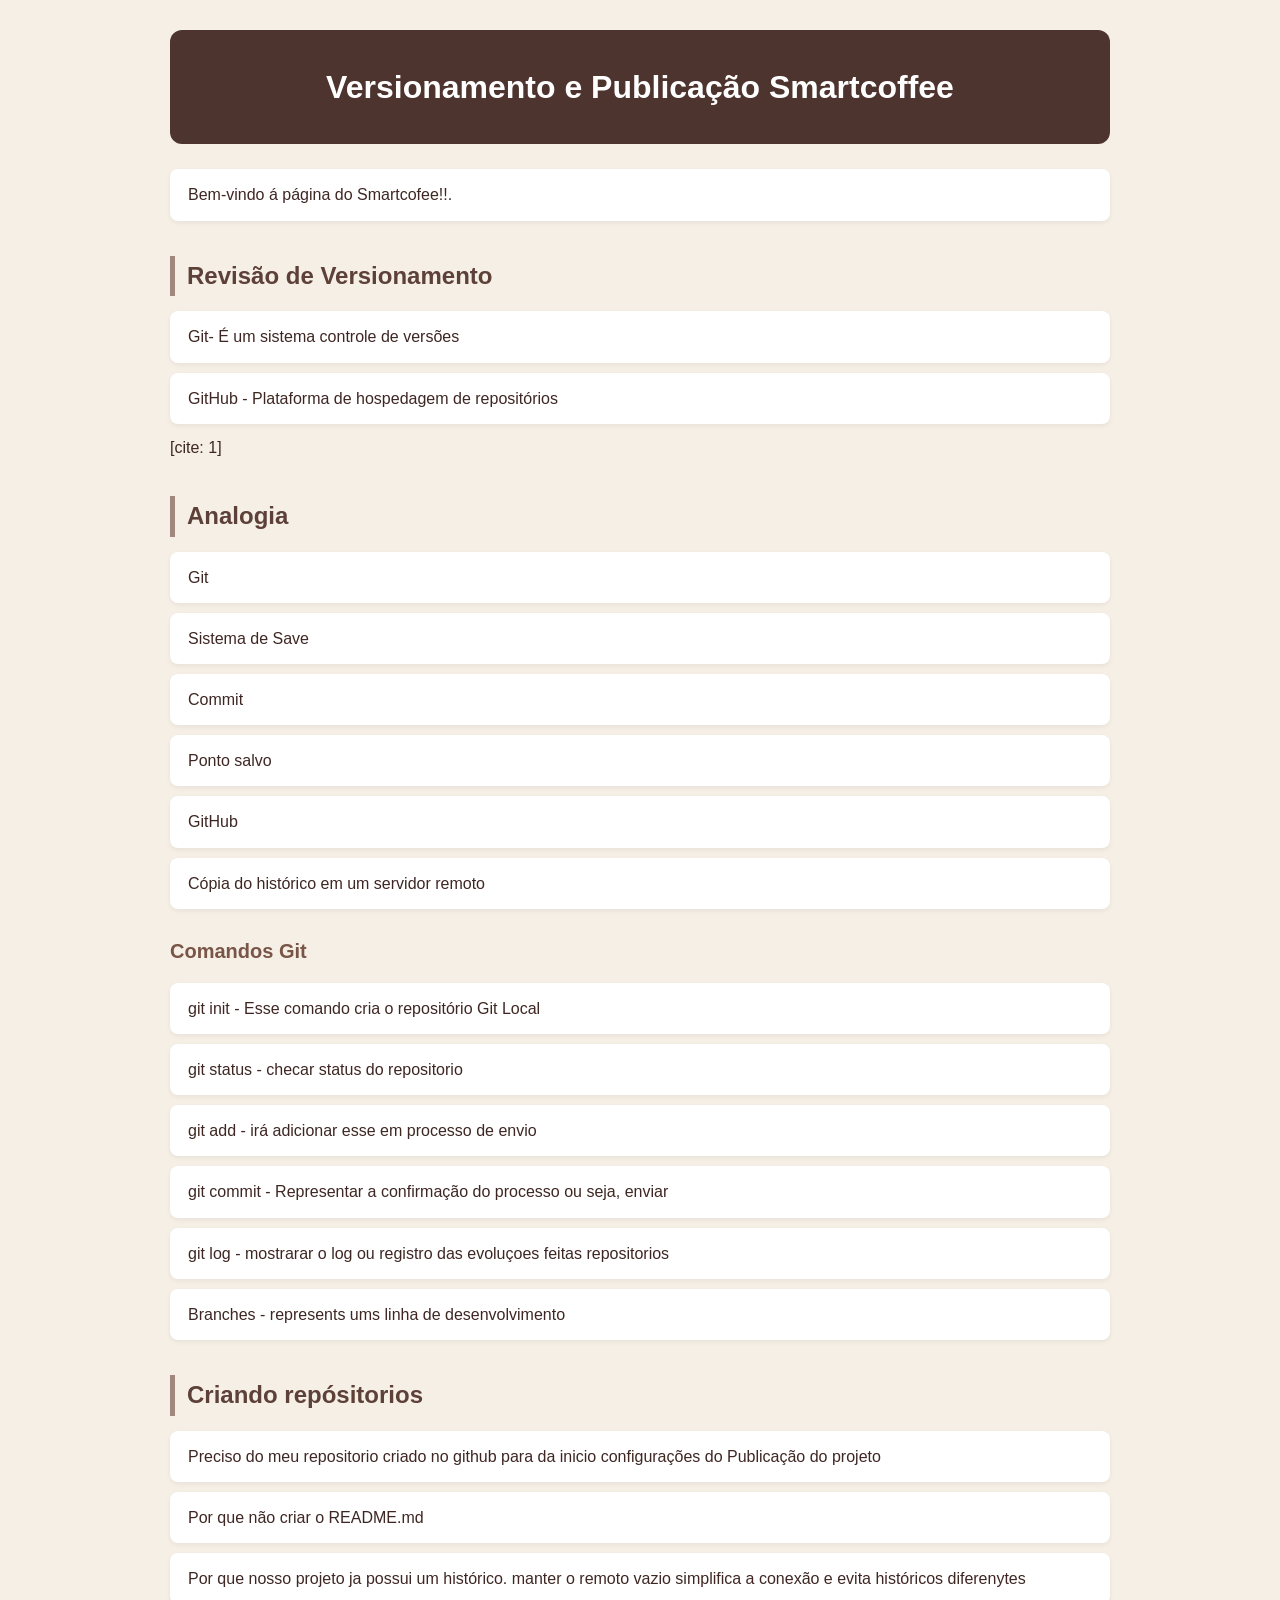
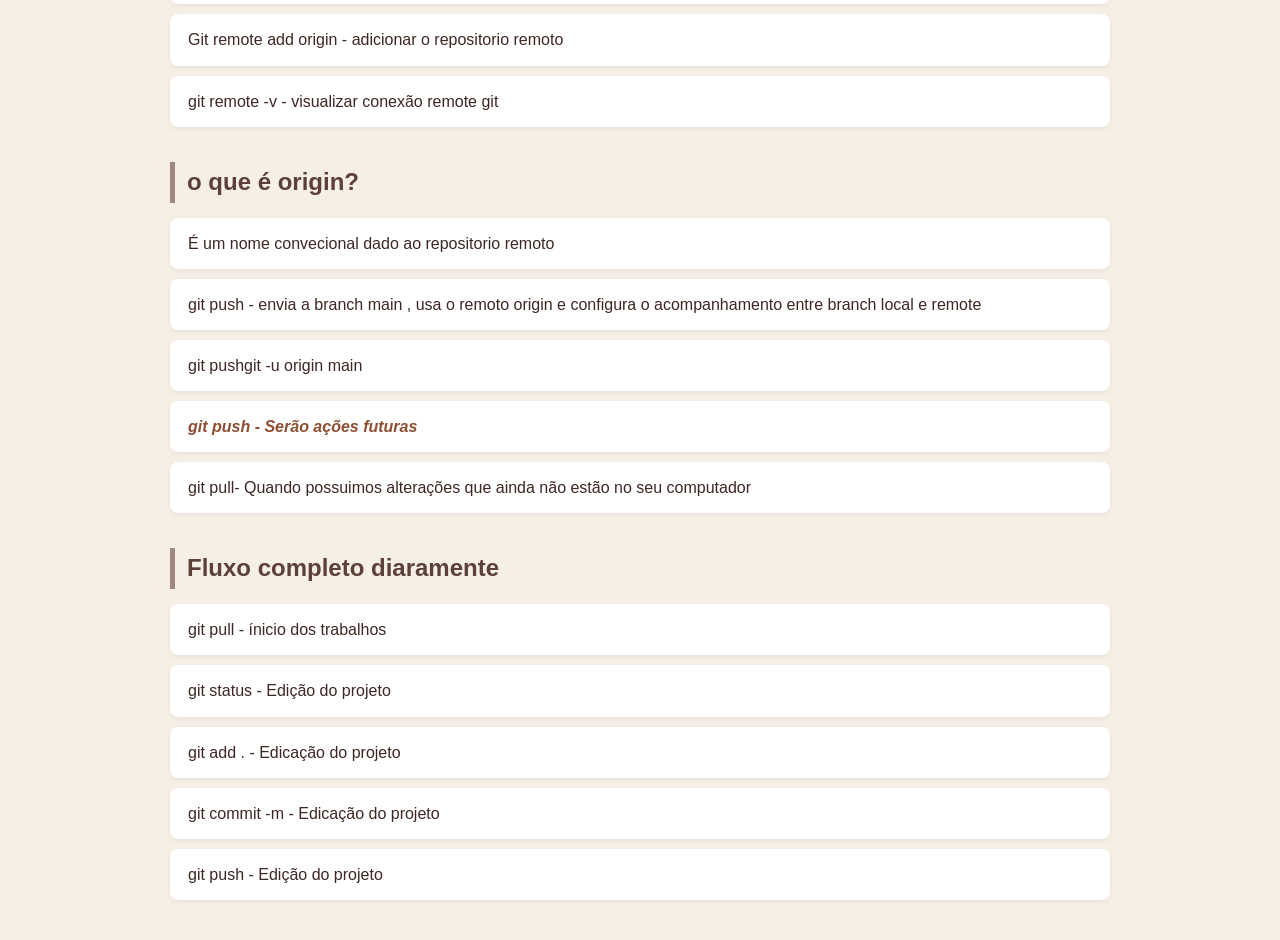
<file: index_git.html>
<!DOCTYPE html>
<html lang="PT-BR">
<head>
    <meta charset="UTF-8">
    <meta name="viewport" content="width=device-width, initial-scale=1.0">
    <title>Versionamento e Publicação Smartcoffee </title>
    <link rel="stylesheet" href="style.css">
</head>
<body>
    <h1>Versionamento e Publicação Smartcoffee </h1>
    <p>Bem-vindo á página do Smartcofee!!.</p>
    <h2>Revisão de Versionamento</h2>
    <p> Git- É um sistema controle de versões</p>
    <p>GitHub - Plataforma de hospedagem de repositórios</p>[cite: 1]
    <h2>Analogia</h2>
    <p>Git</p>
    <p>Sistema de Save</p>
    <p>Commit</p>
    <p>Ponto salvo</p>
    <p>GitHub</p>
    <p>Cópia do histórico em um servidor remoto</p>

    <h3>Comandos Git</h3>
    <p>git init - Esse comando cria o repositório Git Local</p>
     <p> git status - checar status do repositorio</p>
     <p>git add - irá adicionar esse em processo de envio</p>
     <p> git commit - Representar a confirmação do processo ou seja,
        enviar</p>
    <p> git log - mostrarar o log ou registro das evoluçoes feitas 
    repositorios</p>
    <p>Branches - represents ums linha de desenvolvimento</p>
    <h2>Criando repósitorios</h2>
    <p>Preciso do meu repositorio criado no github para da inicio 
      configurações do Publicação do projeto</p>
      <p>Por que não criar o README.md</p>
      <p> Por que nosso projeto ja possui um histórico. manter o remoto 
        vazio simplifica a conexão e evita históricos diferenytes</p>
        <p>Git remote add origin - adicionar o repositorio remoto</p>
        <p>git remote -v - visualizar conexão remote git</p>
        <h2> o  que é origin?</h2>
        <p>É um nome convecional dado ao repositorio remoto</p>
        <p> git push - envia a branch main , usa o remoto origin e configura
            o acompanhamento entre branch local e remote</p>
            <p> git pushgit -u  origin main </p>
            <p> <em>git push - Serão ações futuras</em></p>
            <p>git pull- Quando possuimos alterações que ainda não estão no seu computador</p>

            <h2>Fluxo completo diaramente</h2>
            <p> git pull - ínicio dos trabalhos</p>
            <p> git status - Edição do projeto</p>
            <p> git add . - Edicação do projeto</p>
            <p>git commit -m - Edicação do projeto</p>
            <p>git push - Edição do projeto</p>
</body>
</html>
</file>
<file: style.css>
/* =================================
   CONFIGURAÇÕES GERAIS
================================= */

* {
    margin: 0;
    padding: 0;
    box-sizing: border-box;
}

body {
    font-family: Arial, Helvetica, sans-serif;
    background-color: #f5efe6;
    color: #3e2723;
    line-height: 1.7;
    padding: 30px;
}

/* =================================
   CONTEÚDO PRINCIPAL
================================= */

body {
    max-width: 1000px;
    margin: 0 auto;
}

/* =================================
   TÍTULO PRINCIPAL
================================= */

h1 {
    background-color: #4e342e;
    color: #ffffff;
    text-align: center;
    padding: 30px 20px;
    border-radius: 12px;
    margin-bottom: 25px;
    font-size: 32px;
}

/* =================================
   SUBTÍTULOS
================================= */

h2 {
    color: #5d4037;
    font-size: 24px;
    margin-top: 35px;
    margin-bottom: 15px;
    border-left: 5px solid #a1887f;
    padding-left: 12px;
}

h3 {
    color: #795548;
    font-size: 20px;
    margin-top: 25px;
    margin-bottom: 15px;
}

/* =================================
   PARÁGRAFOS
================================= */

p {
    background-color: #ffffff;
    padding: 12px 18px;
    margin-bottom: 10px;
    border-radius: 8px;
    box-shadow: 0 2px 5px rgba(0, 0, 0, 0.06);
    font-size: 16px;
}

/* =================================
   DESTAQUE DOS COMANDOS GIT
================================= */

em {
    color: #8d4e32;
    font-weight: bold;
}

/* =================================
   EFEITO AO PASSAR O MOUSE
================================= */

p:hover {
    background-color: #efebe9;
    transition: 0.3s;
}

/* =================================
   RESPONSIVIDADE
================================= */

@media (max-width: 600px) {

    body {
        padding: 15px;
    }

    h1 {
        font-size: 24px;
        padding: 20px 12px;
    }

    h2 {
        font-size: 20px;
    }

    h3 {
        font-size: 18px;
    }

    p {
        font-size: 14px;
        padding: 10px;
    }
}
</file>
